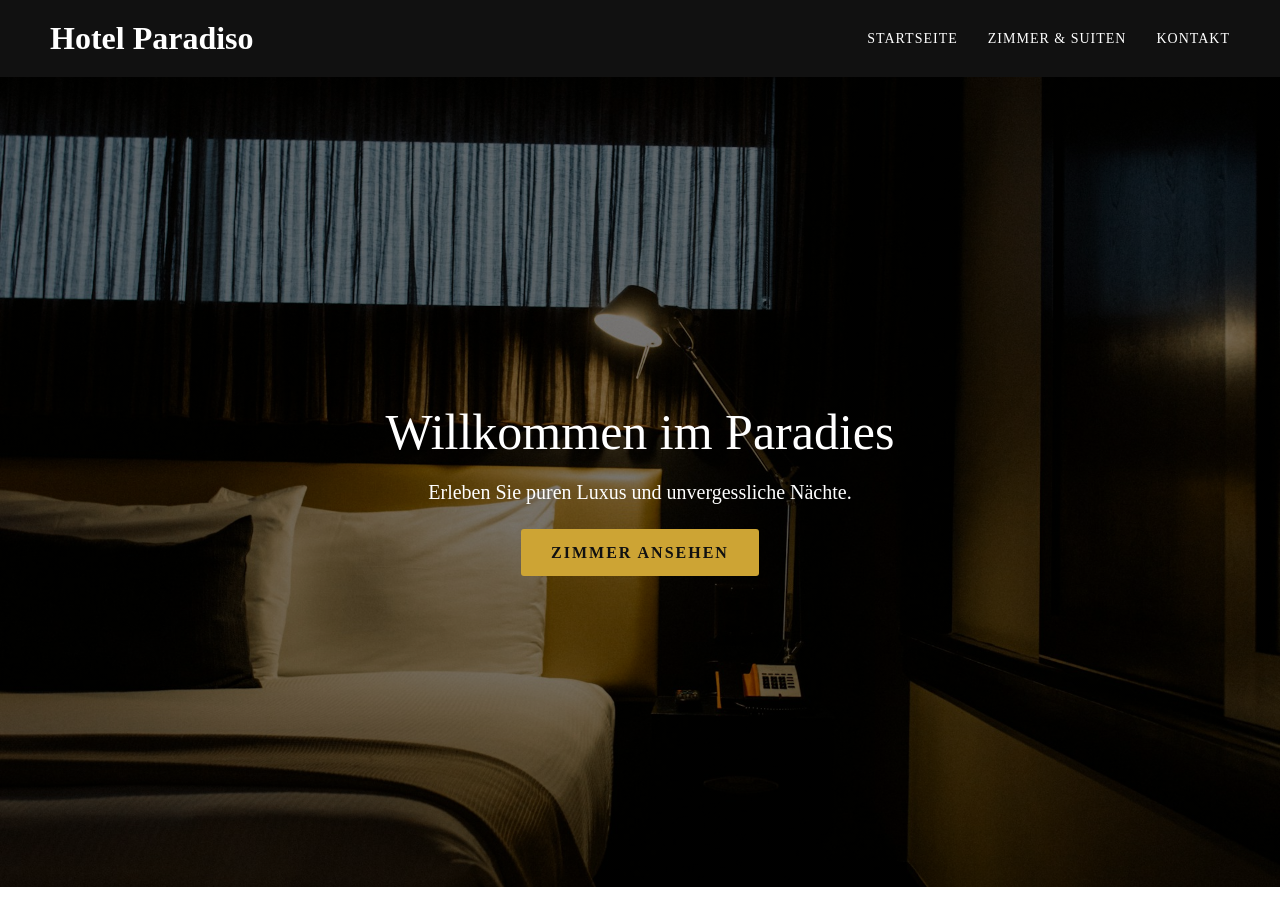
<file: index.html>
<!DOCTYPE html>
<html lang="de">

<head>

    <meta charset="UTF-8">
    <meta name="viewport" content="width=device-width, initial-scale=1.0">
    <title>Boutique Hotel Paradiso</title>
    <link rel="stylesheet" href="style.css">

</head>

<body>
    <body>
    <header>
        <h1>Hotel Paradiso</h1>
        <nav>
            <a href="index.html">Startseite</a>
            <a href="zimmer.html">Zimmer & Suiten</a>
            <a href="kontakt.html">Kontakt</a>
        </nav>
    </header>

    <main>
        <section class="hero">
            <div class="hero-content">
                <h2>Willkommen im Paradies</h2>
                <p>Erleben Sie puren Luxus und unvergessliche Nächte.</p>
                <a href="zimmer.html" class="btn">Zimmer ansehen</a>
            </div>
        </section>
    </main>
</body>

</body>

</html>
</file>
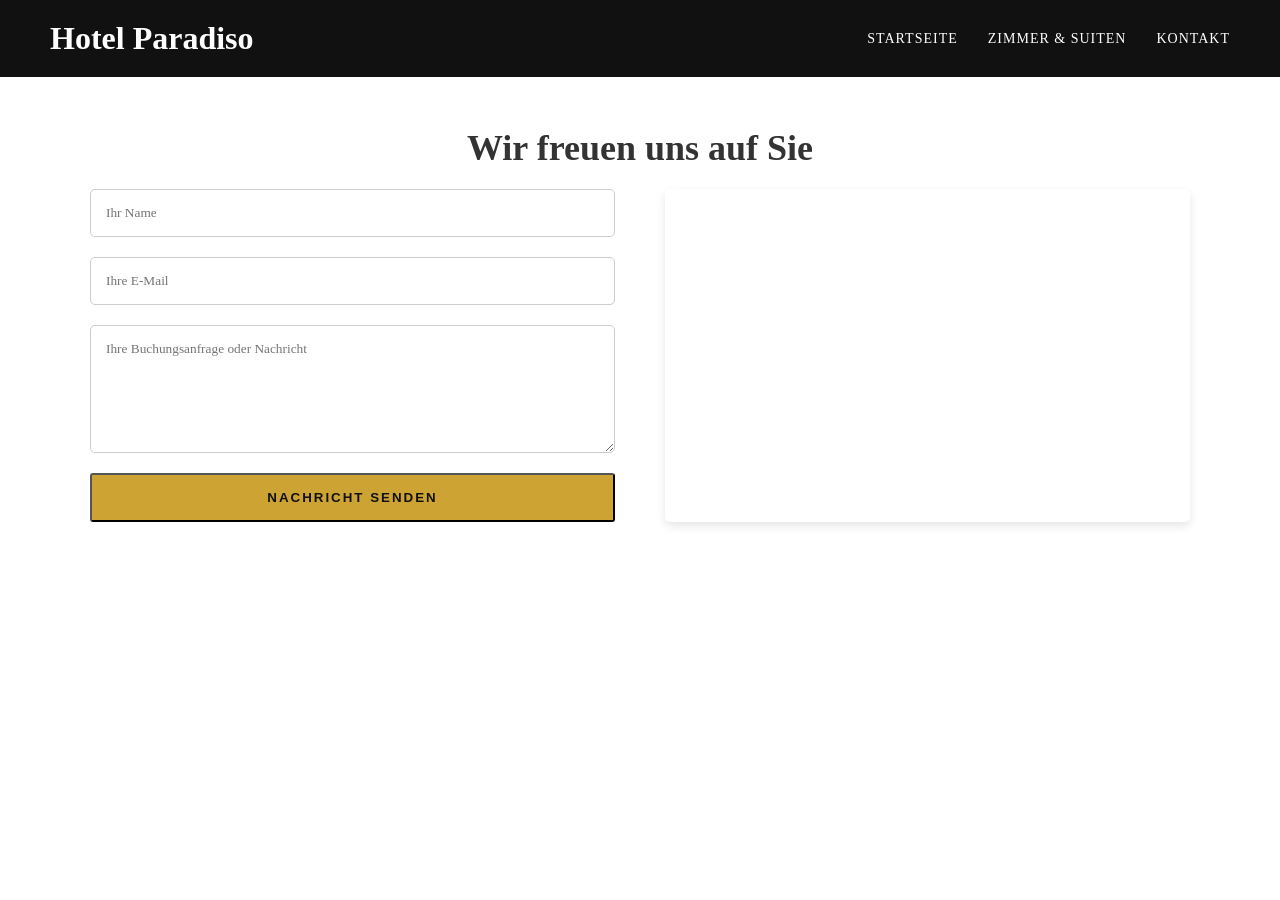
<file: kontakt.html>
<!DOCTYPE html>
<html lang="de">
<head>
    <meta charset="UTF-8">
    <meta name="viewport" content="width=device-width, initial-scale=1.0">
    <title>Kontakt - Boutique Hotel</title>
    <link rel="stylesheet" href="style.css">
</head>
<body>

    <header>
        <h1>Hotel Paradiso</h1>
        <nav>
            <a href="index.html">Startseite</a>
            <a href="zimmer.html">Zimmer & Suiten</a>
            <a href="kontakt.html">Kontakt</a>
        </nav>
    </header>

    <main>
        <section class="kontakt-bereich">
            <h2 class="bereichs-titel">Wir freuen uns auf Sie</h2>

            <div class="kontakt-container">

                <form class="hotel-formular" name="hotel-kontakt" data-netlify="true">
                    <input type="text" name="name" placeholder="Ihr Name" required>
                    <input type="email" name="email" placeholder="Ihre E-Mail" required>
                    <textarea name="nachricht" rows="6" placeholder="Ihre Buchungsanfrage oder Nachricht" required></textarea>
                    <button type="submit" class="btn">Nachricht senden</button>
                </form>

                <div class="karten-box">
                    <iframe src="https://www.google.com/maps/embed?pb=!1m18!1m12!1m3!1d2662.062013892795!2d8.53754931564619!3d47.37688657917024!2m3!1f0!2f0!3f0!3m2!1i1024!2i768!4f13.1!3m3!1m2!1s0x47900a08bd4563e5%3A0x60d16c5b045e7709!2sZ%C3%BCrich%2C%20Schweiz!5e0!3m2!1sde!2sde!4v1680000000000!5m2!1sde!2sde" width="100%" height="100%" style="border:0;" allowfullscreen="" loading="lazy" referrerpolicy="no-referrer-when-downgrade"></iframe>
                </div>

            </div>
        </section>
    </main>

</body>
</html>
</file>
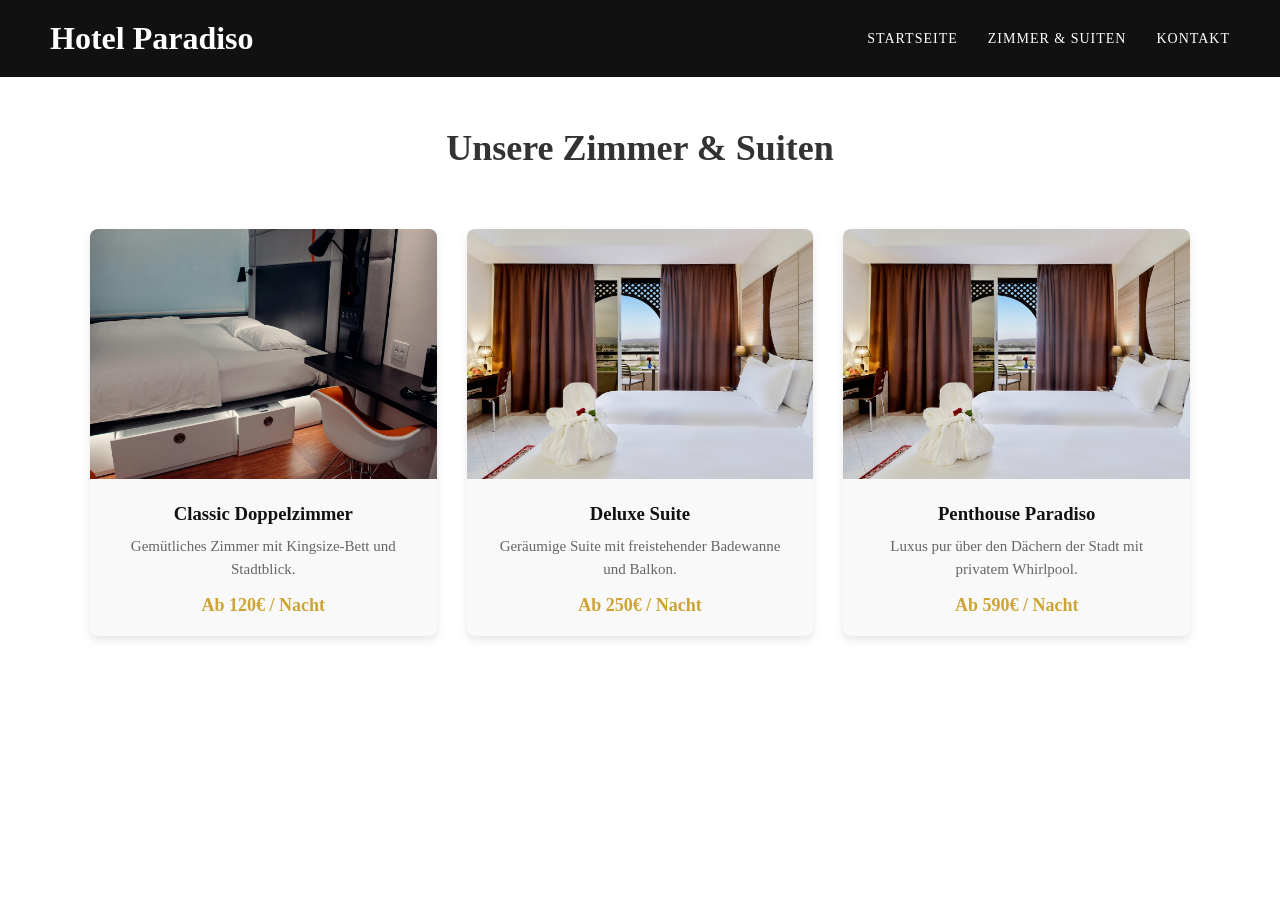
<file: zimmer.html>
<!DOCTYPE html>
<html lang="de">
<head>
    <meta charset="UTF-8">
    <meta name="viewport" content="width=device-width, initial-scale=1.0">
    <title>Unsere Zimmer - Boutique Hotel</title>
    <link rel="stylesheet" href="style.css">
</head>
<body>

    <header>
        <h1>Hotel Paradiso</h1>
        <nav>
            <a href="index.html">Startseite</a>
            <a href="zimmer.html">Zimmer & Suiten</a>
            <a href="kontakt.html">Kontakt</a>
        </nav>
    </header>

    <main>
        <section class="zimmer-bereich">
            <h2 class="bereichs-titel">Unsere Zimmer & Suiten</h2>
            
            <div class="zimmer-galerie">
                <div class="zimmer-karte">
                    <img src="img/zimmer1.jpg" alt="Doppelzimmer">
                    <div class="zimmer-info">
                        <h3>Classic Doppelzimmer</h3>
                        <p>Gemütliches Zimmer mit Kingsize-Bett und Stadtblick.</p>
                        <span class="preis">Ab 120€ / Nacht</span>
                    </div>
                </div>
                
                <div class="zimmer-karte">
                    <img src="img/zimmer2.jpg" alt="Deluxe Suite">
                    <div class="zimmer-info">
                        <h3>Deluxe Suite</h3>
                        <p>Geräumige Suite mit freistehender Badewanne und Balkon.</p>
                        <span class="preis">Ab 250€ / Nacht</span>
                    </div>
                </div>

                <div class="zimmer-karte">
                    <img src="img/zimmer3.jpg" alt="Penthouse">
                    <div class="zimmer-info">
                        <h3>Penthouse Paradiso</h3>
                        <p>Luxus pur über den Dächern der Stadt mit privatem Whirlpool.</p>
                        <span class="preis">Ab 590€ / Nacht</span>
                    </div>
                </div>
            </div>
        </section>
    </main>

</body>
</html>
</file>
<file: style.css>
/* 1. Reset & Standard */
* { margin: 0; padding: 0; box-sizing: border-box; }
body { font-family: 'Georgia', serif; color: #333; }

/* 2. Edle Navigation */
header {
    display: flex; justify-content: space-between; align-items: center;
    padding: 20px 50px; background-color: #111; color: #fff;
}
nav { display: flex; gap: 30px; }
nav a { color: #fff; text-decoration: none; text-transform: uppercase; font-size: 14px; letter-spacing: 1px; }
nav a:hover { color: #cda434; } /* Ein edler Gold-Ton beim Drüberfahren */

/* 3. Die Hero-Section */
.hero {
    height: 90vh; /* Nimmt fast den ganzen Bildschirm ein */
    background-image: linear-gradient(rgba(0,0,0,0.5), rgba(0,0,0,0.5)), url('img/hero.jpg.jpg');
    background-size: cover;
    background-position: center;
    display: flex;
    justify-content: center;
    align-items: center;
    text-align: center;
    color: white;
}

.hero-content h2 { font-size: 50px; margin-bottom: 20px; font-weight: normal; }
.hero-content p { font-size: 20px; margin-bottom: 40px; }

/* 4. Der Button */
.btn {
    padding: 15px 30px; background-color: #cda434; color: #111;
    text-decoration: none; font-weight: bold; border-radius: 3px;
    text-transform: uppercase; letter-spacing: 2px;
}
.btn:hover { background-color: #b58d27; }
/* --- ZIMMER SEITE --- */
.bereichs-titel {
    text-align: center;
    padding: 50px 20px 20px;
    font-size: 36px;
}

.zimmer-galerie {
    display: grid;
    /* Diese magische Zeile macht die Galerie automatisch responsive! */
    grid-template-columns: repeat(auto-fit, minmax(300px, 1fr));
    gap: 30px;
    padding: 40px 50px;
    max-width: 1200px;
    margin: 0 auto;
}

.zimmer-karte {
    background-color: #f9f9f9;
    border-radius: 8px;
    overflow: hidden; /* Schneidet die spitzen Ecken der Bilder ab! */
    box-shadow: 0 4px 10px rgba(0,0,0,0.1); 
    transition: transform 0.3s; /* Bereitet den Schwebe-Effekt vor */
}

.zimmer-karte:hover {
    transform: translateY(-10px); /* Die Karte schwebt leicht nach oben */
}

.zimmer-karte img {
    width: 100%;
    height: 250px;
    object-fit: cover; /* Verhindert, dass Bilder verzerrt werden */
}

.zimmer-info {
    padding: 20px;
    text-align: center;
}

.zimmer-info h3 { margin-bottom: 10px; color: #111; }
.zimmer-info p { margin-bottom: 15px; color: #666; font-size: 15px; line-height: 1.5; }
.preis { display: block; font-weight: bold; color: #cda434; font-size: 18px; }
/* --- KONTAKT SEITE --- */
.kontakt-container {
    display: flex;
    flex-wrap: wrap; /* Bricht um, wenn der Bildschirm zu klein wird */
    gap: 50px;
    padding: 0 50px 50px;
    max-width: 1200px;
    margin: 0 auto;
}

.hotel-formular, .karten-box {
    flex: 1; /* Beide Boxen teilen sich den Platz genau 50/50 */
    min-width: 300px; /* Keine Box darf schmaler als 300px werden */
    display: flex;
    flex-direction: column;
    gap: 20px;
}

/* Formular Felder aufhübschen */
.hotel-formular input, .hotel-formular textarea {
    width: 100%;
    padding: 15px;
    border: 1px solid #ccc;
    border-radius: 5px;
    font-family: inherit;
}

/* Die Karte soll die Box komplett ausfüllen */
.karten-box iframe {
    border-radius: 5px;
    min-height: 300px;
    box-shadow: 0 4px 10px rgba(0,0,0,0.1);
}
</file>
